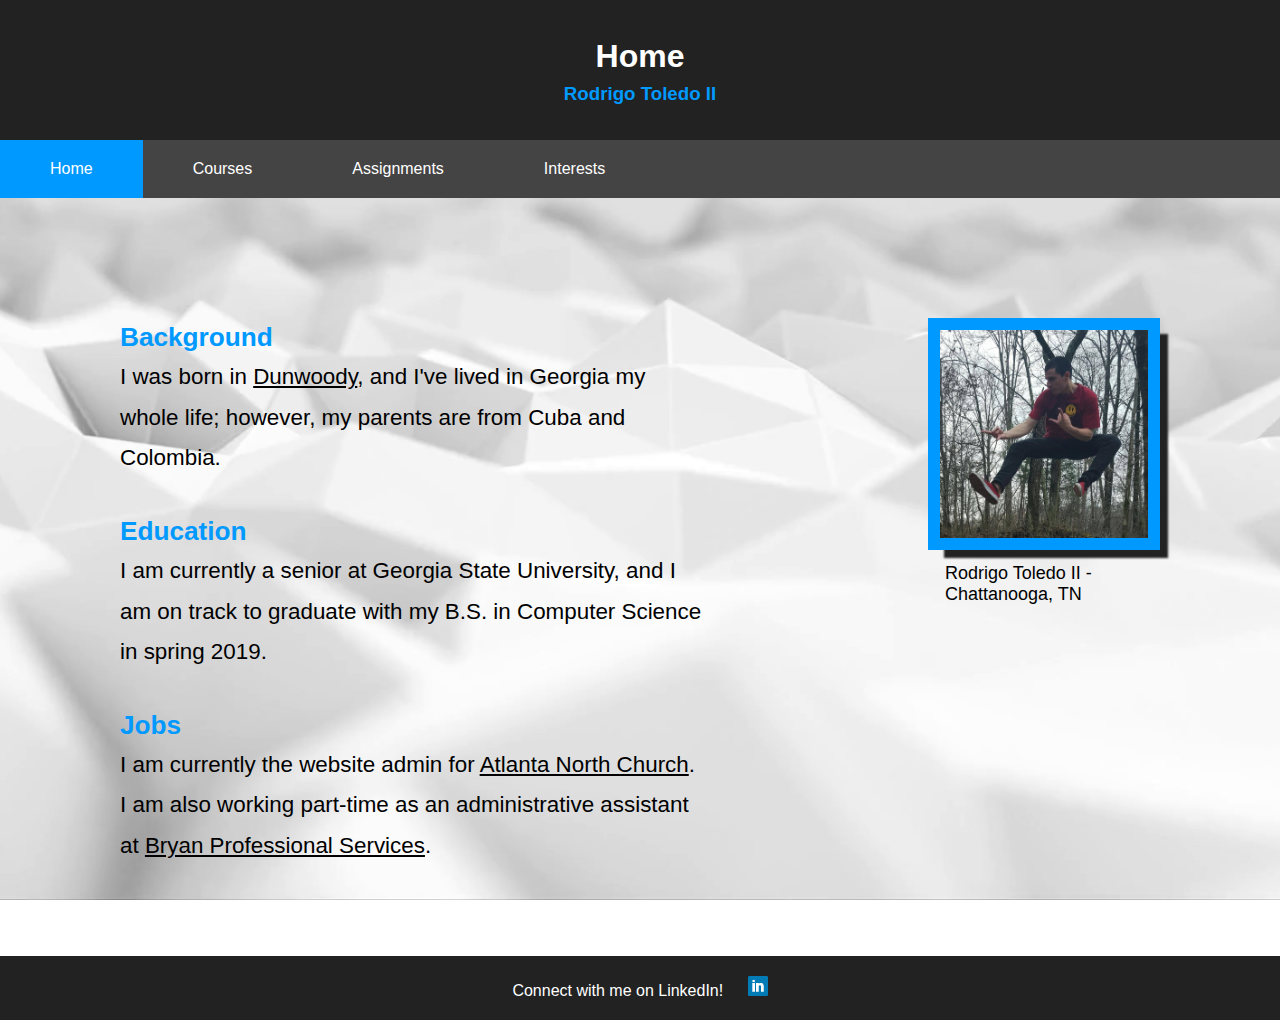
<file: index.html>
<!DOCTYPE html>
<html>
<head>
	<title>Home - rtoledo1</title>
	<link rel="stylesheet" type="text/css" href="style.css" />
	<meta name="viewport" content="width=device-width, initial-scale=1.0">
</head>
<body>
	<div id="container">
		<header>
			<h1 align="center">Home</h1>
			<h3 align="center">Rodrigo Toledo II</h3>
		</header>
		<nav>
			<input type="checkbox" id="mobile-nav-checkbox">
			<ul class="menu">
				<li id="menu-title">
					Menu
				<label for="mobile-nav-checkbox" class="nav-button"></label>
				</li>
				<a href="#">
					<li class="current-page">Home</li>
				</a>
				<a href="courses.html">
					<li>Courses</li>
				</a>
				<a href="assignments.html">
					<li>Assignments</li>
				</a>
				<a href="interests.html">
					<li>Interests</li>
				</a>
			</ul>
		</nav>
		<section class="content-container">
			<figure class="profile-container">
				<img src="img/profile-img.jpg" alt="rtoledo1" class="profile-img">
				<figcaption>Rodrigo Toledo II - Chattanooga, TN</figcaption>
			</figure>
			<section class="main-content">
				<div class="home-info-section">
					<h3>Background</h3>
					<span>
						I was born in <a href="https://en.wikipedia.org/wiki/Dunwoody,_Georgia" target="_blank">Dunwoody</a>, and I've lived in Georgia my whole life; however, my parents are from Cuba and Colombia.
					</span>
				</div>
				<div class="home-info-section">
					<h3>Education</h3>
					<span>
						I am currently a senior at Georgia State University, and I am on track to graduate with my B.S. in Computer Science in spring 2019.
					</span>
				</div>
				<div class="home-info-section">
					<h3>Jobs</h3>
					<span>
						I am currently the website admin for <a href="https://atlantanorthchurch.com" target="_blank">Atlanta North Church</a>.
						<br>
						I am also working part-time as an administrative assistant at <a href="https://bps-cpa.com/" target="_blank">Bryan Professional Services</a>.
					</span>
				</div>				
			</section>
		</section>
		<footer>
			<a href="https://www.linkedin.com/in/rodrigo-toledo-ii/" target="_blank">
				Connect with me on LinkedIn!
				<img src="img/linkedin.png" alt="LinkedIn" class="linkedin-img">
			</a>
		</footer>
	</div>
</body>
</html>
</file>
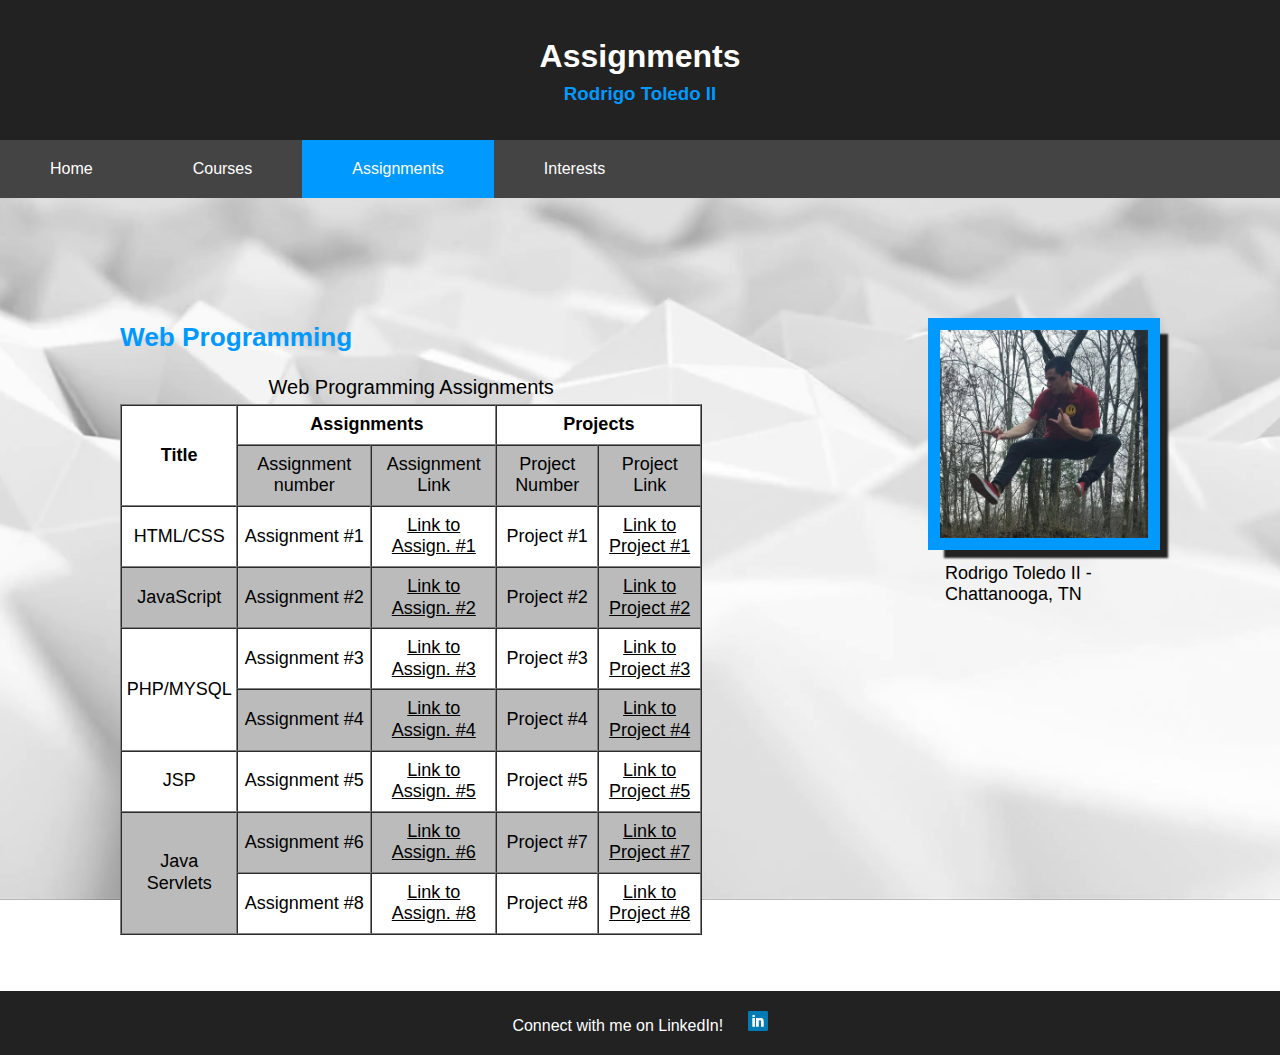
<file: assignments.html>
<!DOCTYPE html>
<html>
<head>
	<title>Assignments - rtoledo1</title>
	<link rel="stylesheet" type="text/css" href="style.css" />
	<meta name="viewport" content="width=device-width, initial-scale=1.0">
</head>
<body>
	<div id="container">
		<header>
			<h1 align="center">Assignments</h1>
			<h3 align="center">Rodrigo Toledo II</h3>
		</header>
		<nav>
			<input type="checkbox" id="mobile-nav-checkbox">
			<ul class="menu">
				<li id="menu-title">
					Menu
				<label for="mobile-nav-checkbox" class="nav-button"></label>
				</li>
				<a href="index.html">
					<li>Home</li>
				</a>
				<a href="courses.html">
					<li>Courses</li>
				</a>
				<a href="#">
					<li class="current-page">Assignments</li>
				</a>
				<a href="interests.html">
					<li>Interests</li>
				</a>
			</ul>
		</nav>
		<section class="content-container">
			<figure class="profile-container">
				<img src="img/profile-img.jpg" alt="rtoledo1" class="profile-img">
				<figcaption>Rodrigo Toledo II - Chattanooga, TN</figcaption>
			</figure>
			<section class="main-content">
				<h3 class="main-content-heading">Web Programming <span id="side-swipe">(if table is cut off, swipe side to side)</span></h3>
				<div style="overflow-x: auto">
					<table border="1px solid #222" cellspacing="0" cellpadding="0" class="assignments-table">
						<caption>Web Programming Assignments</caption>
						<tr>
							<th rowspan="2">Title</th>
							<th colspan="2">Assignments</th>
							<th colspan="2">Projects</th>
							<tr class="header">
								<td>Assignment number</td>
								<td>Assignment Link</td>
								<td>Project Number</td>
								<td>Project Link</td>
							</tr>
						</tr>
						<tr>
							<td>HTML/CSS</td>
							<td>Assignment #1</td>
							<td><a href="https://www.w3schools.com/html/" target="_blank">Link to Assign. #1</a></td>
							<td>Project #1</td>
							<td><a href="https://www.w3schools.com/html/" target="_blank">Link to Project #1</a></td>
						</tr>
						<tr>
							<td>JavaScript</td>
							<td>Assignment #2</td>
							<td><a href="https://www.javascript.com/" target="_blank">Link to Assign. #2</a></td>
							<td>Project #2</td>
							<td><a href="https://www.javascript.com/" target="_blank">Link to Project #2</a></td>
						</tr>
						<tr>
							<td rowspan="2">PHP/MYSQL</td>
							<td>Assignment #3</td>
							<td><a href="https://www.mysql.com/" target="_blank">Link to Assign. #3</a></td>
							<td>Project #3</td>
							<td><a href="https://www.mysql.com/" target="_blank">Link to Project #3</a></td>
							<tr>
								<td>Assignment #4</td>
								<td><a href="https://www.mysql.com/" target="_blank">Link to Assign. #4</a></td>
								<td>Project #4</td>
								<td><a href="https://www.mysql.com/" target="_blank">Link to Project #4</a></td>
							</tr>
						</tr>
						<tr>
							<td>JSP</td>
							<td>Assignment #5</td>
							<td><a href="https://www.tutorialspoint.com/jsp/" target="_blank">Link to Assign. #5</a></td>
							<td>Project #5</td>
							<td><a href="https://www.tutorialspoint.com/jsp/" target="_blank">Link to Project #5</a></td>
						</tr>
						<tr>
							<td rowspan="2">Java Servlets</td>
							<td>Assignment #6</td>
							<td><a href="https://www.tutorialspoint.com/servlets/" target="_blank">Link to Assign. #6</a></td>
							<td>Project #7</td>
							<td><a href="https://www.tutorialspoint.com/servlets/" target="_blank">Link to Project #7</a></td>
							<tr>
								<td>Assignment #8</td>
								<td><a href="https://www.tutorialspoint.com/servlets/" target="_blank">Link to Assign. #8</a></td>
								<td>Project #8</td>
								<td><a href="https://www.tutorialspoint.com/servlets/" target="_blank">Link to Project #8</a></td>
							</tr>
						</tr>
					</table>
				</div>
			</section>
		</section>
		<footer>
			<a href="https://www.linkedin.com/in/rodrigo-toledo-ii/" target="_blank">
				Connect with me on LinkedIn!
				<img src="img/linkedin.png" alt="LinkedIn" class="linkedin-img">
			</a>
		</footer>
	</div>
</body>
</html>
</file>
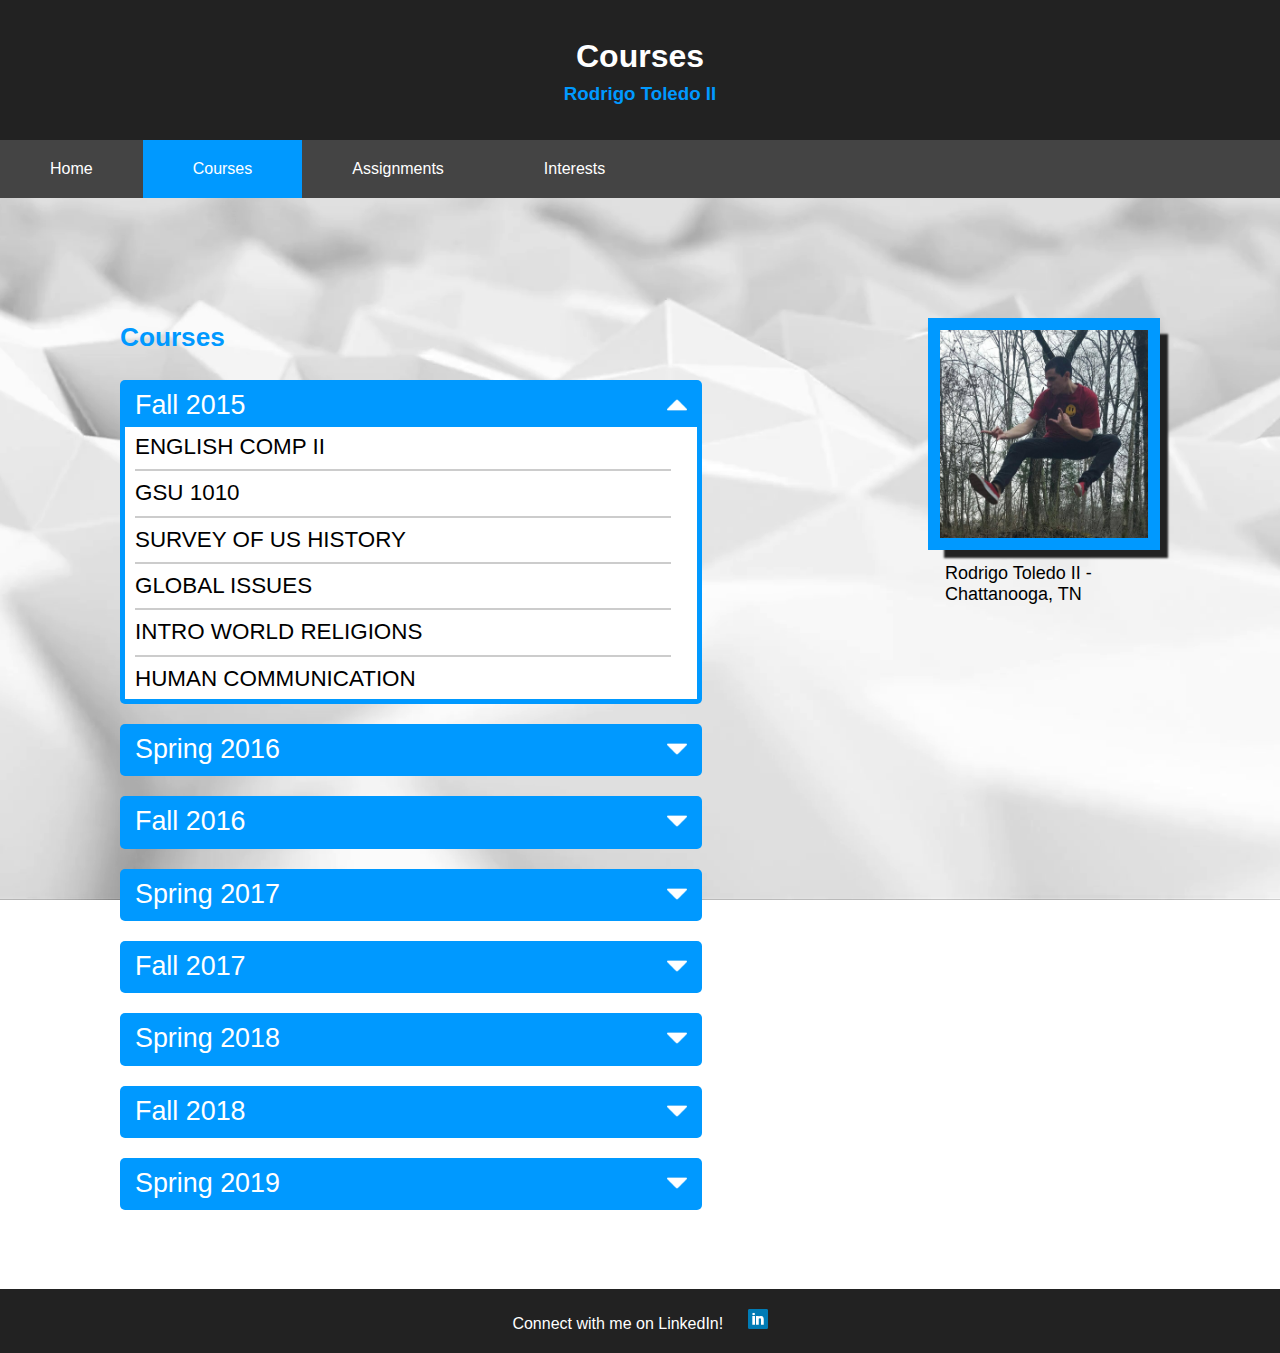
<file: courses.html>
<!DOCTYPE html>
<html>
<head>
	<title>Courses - rtoledo1</title>
	<link rel="stylesheet" type="text/css" href="style.css" />
	<meta name="viewport" content="width=device-width, initial-scale=1.0">
</head>
<body>
	<div id="container">
		<header>
			<h1 align="center">Courses</h1>
			<h3 align="center">Rodrigo Toledo II</h3>
		</header>
		<nav>
			<input type="checkbox" id="mobile-nav-checkbox">
			<ul class="menu">
				<li id="menu-title">
					Menu
				<label for="mobile-nav-checkbox" class="nav-button"></label>
				</li>
				<a href="index.html">
					<li>Home</li>
				</a>
				<a href="#">
					<li class="current-page">Courses</li>
				</a>
				<a href="assignments.html">
					<li>Assignments</li>
				</a>
				<a href="interests.html">
					<li>Interests</li>
				</a>
			</ul>
		</nav>
		<section class="content-container">
			<figure class="profile-container">
				<img src="img/profile-img.jpg" alt="rtoledo1" class="profile-img">
				<figcaption>Rodrigo Toledo II - Chattanooga, TN</figcaption>
			</figure>
			<section class="main-content">
				<h3 class="main-content-heading">Courses</h3>
				<ul class="accordion">
					<li class="accordion-item">
						<input id="fall15" type="checkbox" class="accordion-checkbox" checked="checked">
						<label for="fall15">
							<div class="accordion-label">
								<span>Fall 2015</span>
								<img src="img/arrow-icon-white.png">
							</div>
						</label>
						<ul class="accordion-content">
							<li>ENGLISH COMP II</li>
							<hr>
							<li>GSU 1010</li>
							<hr>
							<li>SURVEY OF US HISTORY</li>
							<hr>
							<li>GLOBAL ISSUES</li>
							<hr>
							<li>INTRO WORLD RELIGIONS</li>
							<hr>
							<li>HUMAN COMMUNICATION</li>
						</ul>
					</li>
					<li class="accordion-item">
						<input id="spring16" type="checkbox" class="accordion-checkbox">
						<label for="spring16">
							<div class="accordion-label">
								<span>Spring 2016</span>
								<img src="img/arrow-icon-white.png">
							</div>
						</label>
						<ul class="accordion-content">
							<li>PRINCIPLES OF COMPUTER SCIENCE </li>
							<hr>
							<li>INTERMEDIATE GERMAN II</li>
							<hr>
							<li>CALCULUS I</li>
							<hr>
							<li>AMERICAN GOVERNMENT</li>
							<hr>
							<li>INTRO SOCIOLOGY</li>
						</ul>
					</li>
					<li class="accordion-item">
						<input id="fall16" type="checkbox" class="accordion-checkbox">
						<label for="fall16">
							<div class="accordion-label">
								<span>Fall 2016</span>
								<img src="img/arrow-icon-white.png">
							</div>
						</label>
						<ul class="accordion-content">
							<li>CRITICAL THINKING</li>
							<hr>
							<li>CALCULUS II</li>
							<hr>
							<li>PRINCIPLES OF COMPUTER SCIENCE II</li>
							<hr>
							<li>THEORETICAL FOUNDATIONS OF COMPUTER SCIENCE</li>
						</ul>
					</li>
					<li class="accordion-item">
						<input id="spring17" type="checkbox" class="accordion-checkbox">
						<label for="spring17">
							<div class="accordion-label">
								<span>Spring 2017</span>
								<img src="img/arrow-icon-white.png">
							</div>
						</label>
						<ul class="accordion-content">
							<li>DATA STRUCTURES</li>
							<hr>
							<li>COMPUTER ORG & PROGRAMMING</li>
							<hr>
							<li>SYSTEM-LEVEL PROGRAMMING</li>
							<hr>
							<li>ADVANCED GERMAN II CONVERSATION</li>
						</ul>
					</li>
					<li class="accordion-item">
						<input id="fall17" type="checkbox" class="accordion-checkbox">
						<label for="fall17">
							<div class="accordion-label">
								<span>Fall 2017</span>
								<img src="img/arrow-icon-white.png">
							</div>
						</label>
						<ul class="accordion-content">
							<li>MATH MODELS FOR COMPUTER SCIENCE</li>
							<hr>
							<li>COMPUTER ARCHITECTURE</li>
						</ul>
					</li>
					<li class="accordion-item">
						<input id="spring18" type="checkbox" class="accordion-checkbox">
						<label for="spring18">
							<div class="accordion-label">
								<span>Spring 2018</span>
								<img src="img/arrow-icon-white.png">
							</div>
						</label>
						<ul class="accordion-content">
							<li>DESIGN AND ANALYSIS: ALGORITHMS</li>
							<hr>
							<li>COMPUTER NETWORKS</li>
							<hr>
							<li>INTRO TO INFO SECURITY</li>
							<hr>
							<li>DATABASE SYSTEMS</li>
						</ul>
					</li>
					<li class="accordion-item">
						<input id="fall18" type="checkbox" class="accordion-checkbox">
						<label for="fall18">
							<div class="accordion-label">
								<span>Fall 2018</span>
								<img src="img/arrow-icon-white.png">
							</div>
						</label>
						<ul class="accordion-content">
							<li>PRINCIPLES OF PHYSICS I</li>
							<hr>
							<li>SOFTWARE ENGINEERING</li>
							<hr>
							<li>PROGRAMMING LANGUAGE CONCEPTS</li>
							<hr>
							<li>DATA MINING</li>
						</ul>
					</li>
					<li class="accordion-item">
						<input id="spring19" type="checkbox" class="accordion-checkbox">
						<label for="spring19">
							<div class="accordion-label">
								<span>Spring 2019</span>
								<img src="img/arrow-icon-white.png">
							</div>
						</label>
						<ul class="accordion-content">
							<li>PRINCIPLES OF PHYSICS II</li>
							<hr>
							<li>WEB PROGRAMMING</li>
							<hr>
							<li>INTRO GAME INDUSTRIES</li>
							<hr>
							<li>NEW VENTURES IN CREATIVE MEDIA</li>
						</ul>
					</li>
				</ul>
			</section>
		</section>
		<footer>
			<a href="https://www.linkedin.com/in/rodrigo-toledo-ii/" target="_blank">
				Connect with me on LinkedIn!
				<img src="img/linkedin.png" alt="LinkedIn" class="linkedin-img">
			</a>
		</footer>
	</div>
</body>
</html>
</file>
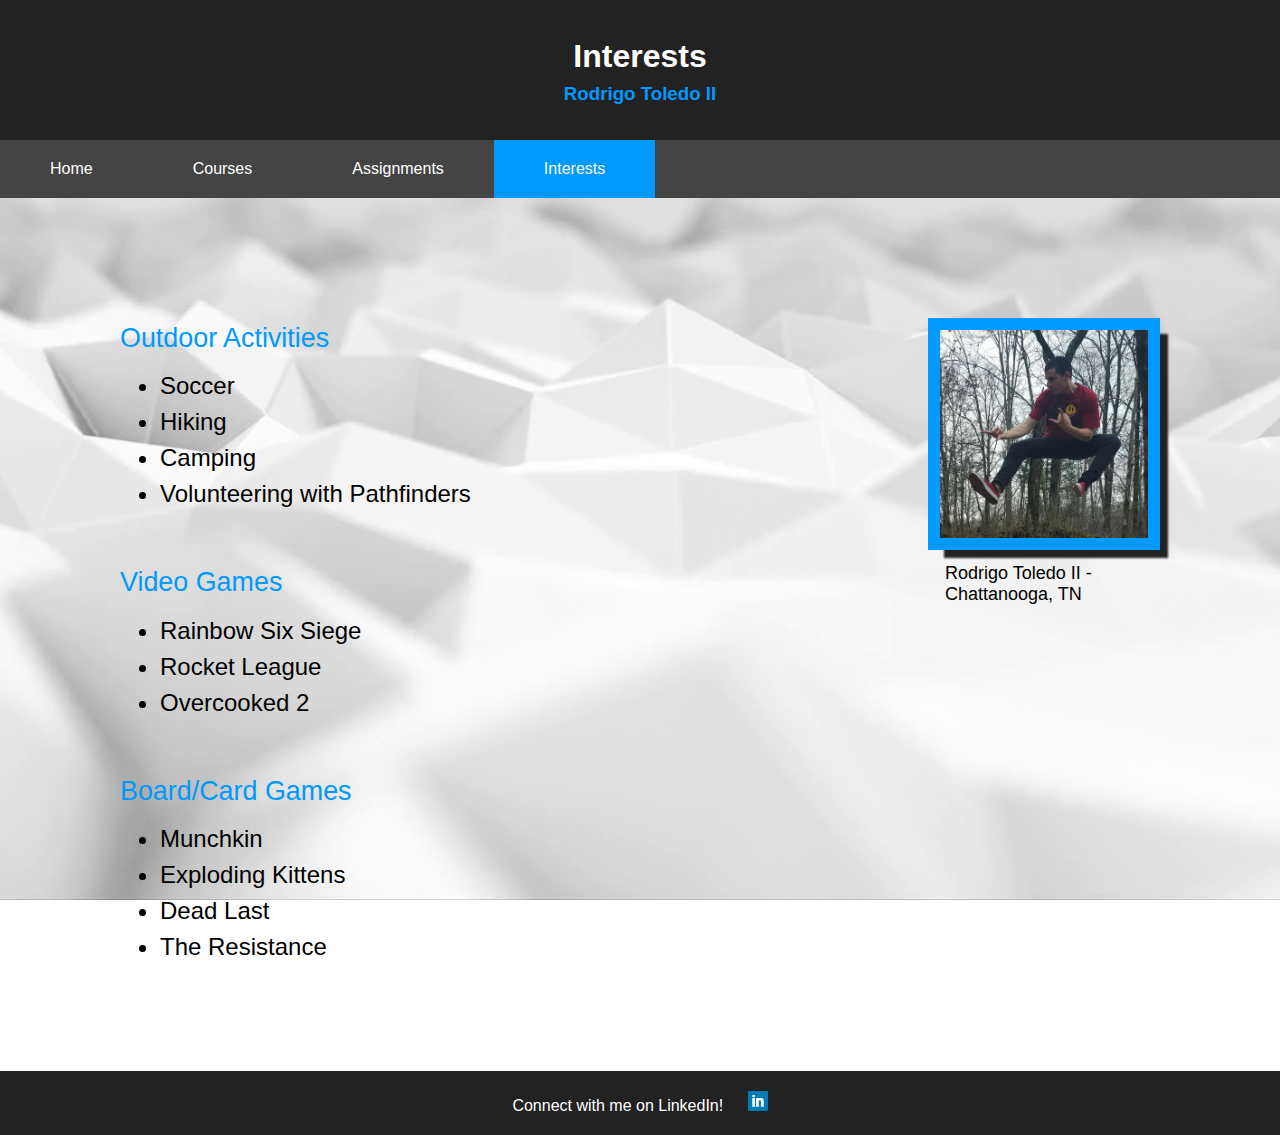
<file: interests.html>
<!DOCTYPE html>
<html>
<head>
	<title>Interests - rtoledo1</title>
	<link rel="stylesheet" type="text/css" href="style.css" />
	<meta name="viewport" content="width=device-width, initial-scale=1.0">
</head>
<body>
	<div id="container">
		<header>
			<h1 align="center">Interests</h1>
			<h3 align="center">Rodrigo Toledo II</h3>
		</header>
		<nav>
			<input type="checkbox" id="mobile-nav-checkbox">
			<ul class="menu">
				<li id="menu-title">
					Menu
				<label for="mobile-nav-checkbox" class="nav-button"></label>
				</li>
				<a href="index.html">
					<li>Home</li>
				</a>
				<a href="courses.html">
					<li>Courses</li>
				</a>
				<a href="assignments.html">
					<li>Assignments</li>
				</a>
				<a href="#" target="_blank">
					<li class="current-page">Interests</li>
				</a>
			</ul>
		</nav>
		<section class="content-container">
			<figure class="profile-container">
				<img src="img/profile-img.jpg" alt="rtoledo1" class="profile-img">
				<figcaption>Rodrigo Toledo II - Chattanooga, TN</figcaption>
			</figure>
			<section class="main-content">
				<ul class="interests">
					<li class="interest-section">
						Outdoor Activities
						<ul>
							<a href="https://en.wikipedia.org/wiki/Association_football" target="_blank">
								<li>Soccer</li>
							</a>
							<a href="https://www.atlantatrails.com/georgia-hiking-trail-finder/" target="_blank">
								<li>Hiking</li>
							</a>
							<a href="https://gastateparks.org/Camping" target="_blank">
								<li>Camping</li>
							</a>
							<a href="https://en.wikipedia.org/wiki/Pathfinders_(Seventh-day_Adventist)" target="_blank">
								<li>Volunteering with Pathfinders</li>
							</a>
						</ul>
					</li>
					<li class="interest-section">
						Video Games
						<ul>
							<a href="https://rainbow6.ubisoft.com/siege/en-us/home/" target="_blank">
								<li>Rainbow Six Siege</li>
							</a>
							<a href="https://www.rocketleague.com/" target="_blank">
								<li>Rocket League</li>
							</a>
							<a href="http://www.ghosttowngames.com/overcooked-2/" target="_blank">
								<li>Overcooked 2</li>
							</a>
						</ul>
					</li>
					<li class="interest-section">
						Board/Card Games
						<ul>
							<a href="http://www.worldofmunchkin.com/game/" target="_blank">
								<li>Munchkin</li>
							</a>
							<a href="https://explodingkittens.com/" target="_blank">
								<li>Exploding Kittens</li>
							</a>
							<a href="https://www.smirkanddagger.com/dead-last" target="_blank">
								<li>Dead Last</li>
							</a>
							<a href="http://www.indieboardsandcards.com/index.php/games/the-resistance/" target="_blank">
								<li>The Resistance</li>
							</a>
						</ul>
					</li>
				</ul>
			</section>
		</section>
		<footer>
			<a href="https://www.linkedin.com/in/rodrigo-toledo-ii/" target="_blank">
				Connect with me on LinkedIn!
				<img src="img/linkedin.png" alt="LinkedIn" class="linkedin-img">
			</a>
		</footer>
	</div>
</body>
</html>
</file>
<file: style.css>
/* webpage body */
html {
	background: url('img/body-bg-poly.png') no-repeat center center fixed;
	-webkit-background-size: cover;
    -moz-background-size: cover;
    -ms-background-size: cover;
    -o-background-size: cover;
	background-size: cover;
}

html, body {
	font-family:Roboto,Arial,sans;
	height:100vh;
	width: 100%;
	margin: 0;
	padding: 0;
}

div#container {
	min-height:100%;
	position: relative;
}

ul {
		list-style-type: none;
}

h1, h3 {
	margin: 0;
	line-height: 1.5em;
	color: #fff;
}

h3 {
	color: #09f;
}

a {
	color: #fff;
	text-decoration: none;
}


/* header section before menu */
header {
	background-color: #222;
	padding: 32px;
}

/*menu section */
ul.menu {
	margin: 0;
	padding: 0;
	font-size:0;
	background-color: #444;
}

ul.menu li {
	font-size: 16px;
	font-family: Roboto, Arial, Sans;
	display: inline-block;
	color: #fff;
	position: relative;
	background-color: #444;
	width: auto;
	padding: 20px 50px;
}

ul.menu li.current-page, ul.menu li:hover {
	background-color: #09f;
}

ul.menu li:active {
	background-color: #007acc;
}

#mobile-nav-checkbox {
	display: none;
}

#menu-title {
	display: none;
}


/* main content section */
section.content-container {
	padding: 120px;
}

h3.main-content-heading {
	margin-bottom: 20px;
}

figure.profile-container {
	border: 12px #09f solid;
	display: inline-block;
	float: right;
	position: relative;
	width: 20%;
	box-shadow: 12px 12px 2px -4px #222;
	margin: 0;
}

img.profile-img {
	vertical-align: middle;
	height: 100%;
	width: 100%;
	clear: left;
}

figcaption {
	font-size: 18px;
	float: left;
	position: absolute;
	margin: 25px 0 0 5px;
}

section.main-content {
	position: relative;
	width: 56%;
	font-size: 1.4em;
	line-height: 1.8em;
}

section.main-content a {
	color: #000;
	text-decoration: underline;
}


/* footer section */
footer {
	position: absolute;
	bottom: 0;
	height: 24px;
	width: 100%;
	background-color: #222;
	color: #fff;
	text-align: center;
	padding: 20px 0px;
}

.linkedin-img {
	width: 20px;
	height: 20px;
	margin-left: 20px;
}


/* -------------------------------- */
/* responsive styling */
/* -------------------------------- */
@media screen and (max-width: 768px) {
	ul.menu {
		padding: 0 20px;
	}

	ul.menu li {
		width: 100%;
		display: none;
		padding: 20px;
		margin-left:-20px;
	}

	#menu-title {
		display: block;
	}

	#menu-title:hover {
		background-color: #444;
	}

	#menu-title:active {
		background-color: #444;
	}

	.nav-button {
		display: inline-block;
		background: url('img/menu-icon-white.png') no-repeat center center;
		background-size: 20px;
		width: 20px;
		height: 20px;
		float: right;
	}


	/* checkbox toggling */
	#mobile-nav-checkbox:checked~ul.menu li#menu-title label {
		background: url('img/menu-x-white.png') no-repeat center center;
		background-size:20px;
	}

	#mobile-nav-checkbox:checked~ul.menu li {
		display: inline-block;
	}


	/* main content section */
	section.content-container {
		padding: 20px;
		padding-bottom: 100px;
	}

	figure.profile-container {
		box-sizing: border-box;
		width: 100%;
		box-shadow: 0px 16px 2px -8px #222;
		margin-bottom: 80px;
	}

	section.main-content {
		width: 100%;
	}

}


/* -------------------------------- */
/* home page content */
/* -------------------------------- */
.home-info-section {
	margin-bottom: 1.5em;
}


/* -------------------------------- */
/* courses page content */
/* -------------------------------- */
ul.accordion {
	padding: 0;
}

li.accordion-item {
	background-color: #09f;
	border-radius: 5px;
	margin-bottom: 20px;
	padding: 5px;
}

input.accordion-checkbox {
	display:none;
}

input.accordion-checkbox:checked+label div.accordion-label img {
	-webkit-transform:rotate(180deg);
	-moz-transform:rotate(180deg);
	-ms-transform:rotate(180deg);
	-o-transform:rotate(180deg);
	transform:rotate(180deg);
}

input.accordion-checkbox:checked~ul.accordion-content {
	display: block;
}

div.accordion-label {
	width: 100%;
}

div.accordion-label span {
	color: #fff;
	padding-left: 10px;
	font-size: 1.2em;
}

div.accordion-label img {
	height: 20px;
	width: 20px;
	float: right;
	margin: 10px 10px 0 0;
}

ul.accordion-content {
	background-color: #fff;
	padding-left: 10px;
	color: #000;
	font-size: 1em;
	display:none;
}

ul.accordion-content hr {
	margin: 2px 0;
	border: .5px solid #ccc;
	width: 95%;
}


/* -------------------------------- */
/* assignments page content */
/* -------------------------------- */
@media screen and (min-width: 769px) {
	#side-swipe {
		display: none;
	}
	
}

.assignments-table {
	text-align: center;
	font-size: 18px;
	line-height: 1.2em;
	width: 100%;
}

.assignments-table caption {
	font-size: 20px;
	margin-bottom: 5px;
}

.assignments-table th,td {
	padding: 8px 4px;
}

.assignments-table tr {
	background-color: #fff;
}

.assignments-table tr:nth-child(even) {
	background-color: #bbb
}


/* -------------------------------- */
/* interests page content */
/* -------------------------------- */
ul.interests {
	padding: 0;
	margin: 0 0 40px 0;
}

li.interest-section {
	color: #09f;
	font-size: 1.2em;
}

li.interest-section ul {
	padding: 10px 40px;
	font-size: 24px;
	color: #000;
	line-height: 1.5em;
	margin-bottom: 40px;
	list-style-type: disc;
}

li.interest-section ul a {
	text-decoration: none;
}

li.interest-section ul a:hover {
	color: #09f;
}

li.interest-section ul a:active {
	background-color: #007acc;
}
</file>
